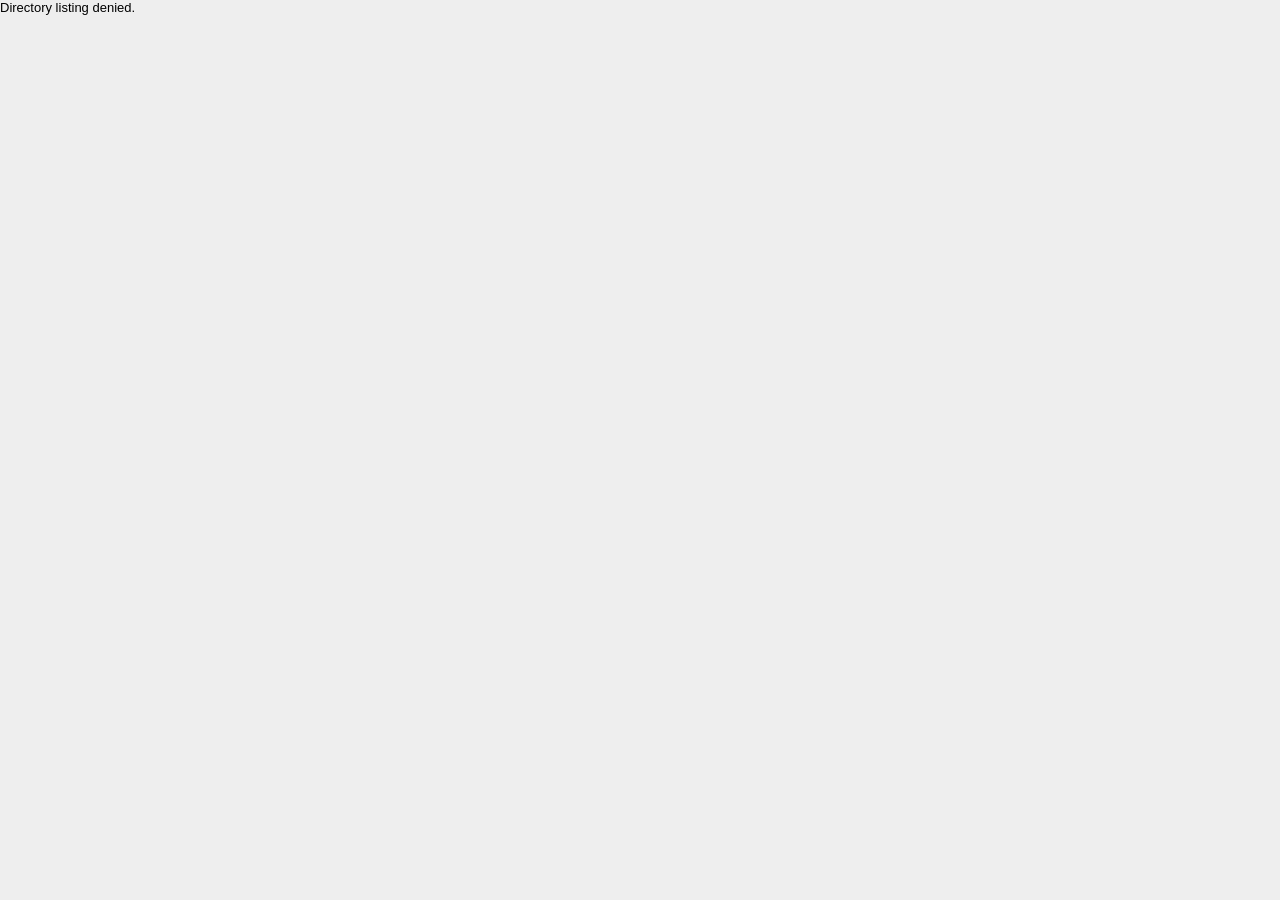
<file: css/index.html>
<!DOCTYPE html PUBLIC "-//W3C//DTD XHTML 1.0 Transitional//EN" "http://www.w3.org/TR/xhtml1/DTD/xhtml1-transitional.dtd">
<html xmlns="http://www.w3.org/1999/xhtml">
    <head>
        <meta http-equiv="Content-Type" content="text/html; charset=iso-8859-1" />
        <title>Access Denied</title>
        <link href="style.css" rel="stylesheet" type="text/css" />
    </head>

    <body>
        Directory listing denied.
    </body>
</html>
</file>
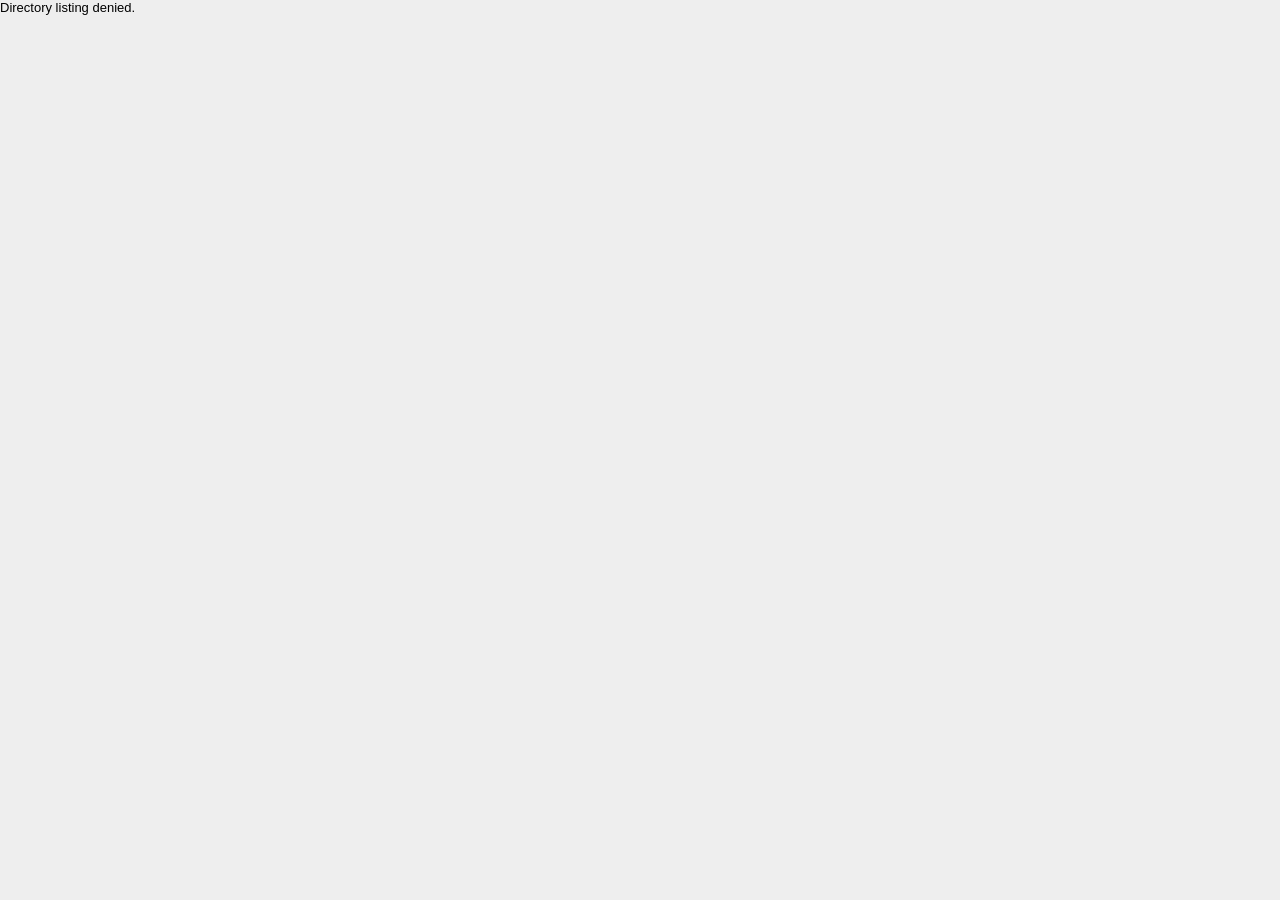
<file: images/index.html>
<!DOCTYPE html PUBLIC "-//W3C//DTD XHTML 1.0 Transitional//EN" "http://www.w3.org/TR/xhtml1/DTD/xhtml1-transitional.dtd">
<html xmlns="http://www.w3.org/1999/xhtml">
    <head>
        <meta http-equiv="Content-Type" content="text/html; charset=iso-8859-1" />
        <title>Access Denied</title>
        <link href="../css/style.css" rel="stylesheet" type="text/css" />
    </head>

    <body>
        Directory listing denied.
    </body>
</html>
</file>
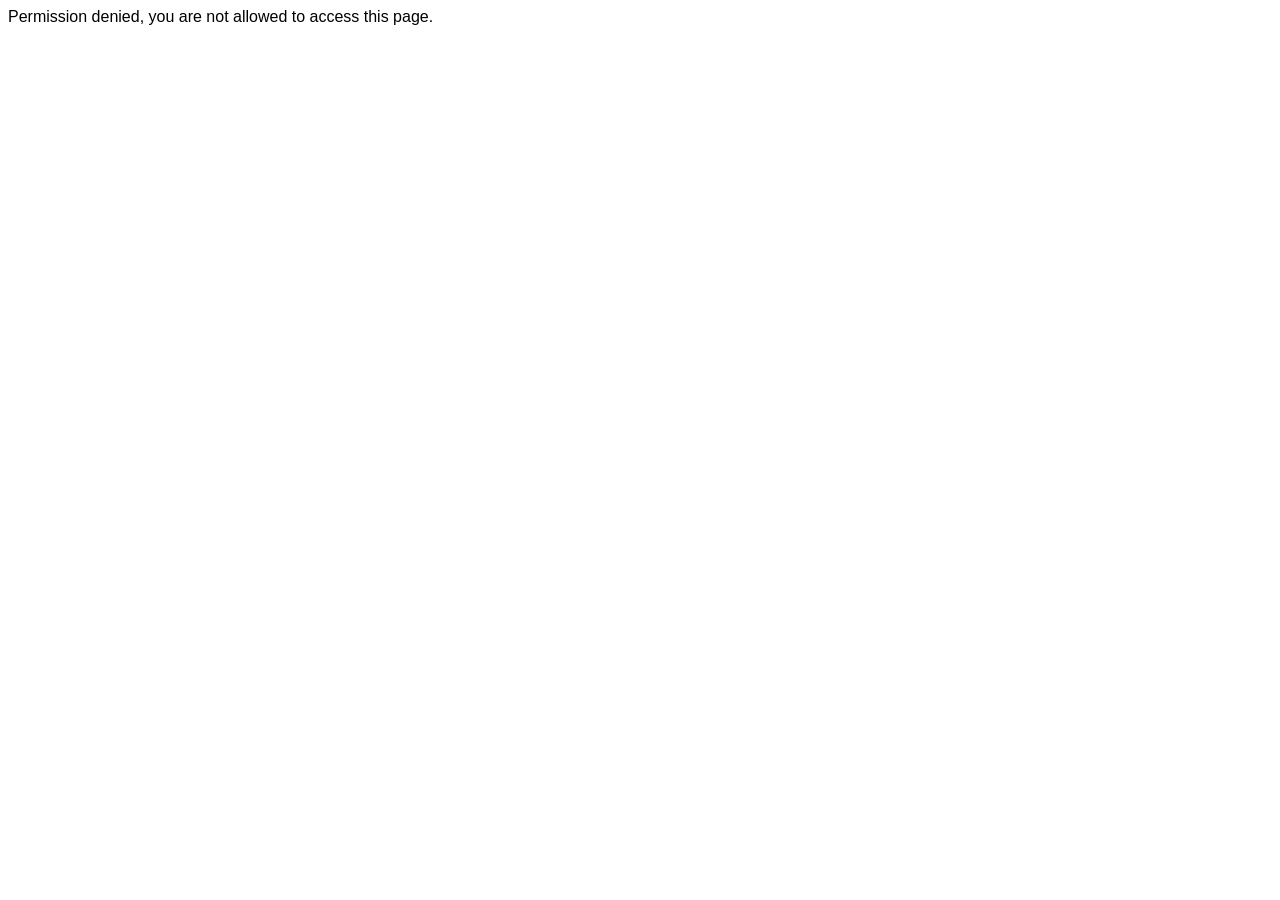
<file: blank-project/db/index.html>
<!DOCTYPE html>
<html>
    <head>
        <meta http-equiv="Content-Type" content="text/html; charset=UTF-8">
        <title>Permission denied, you are not allowed to access this page.</title>
        <style type="text/css">
            body{font-family: "Trebuchet MS",Verdana,Tahoma,Arial;}
        </style>
    </head>
    <body>
        Permission denied, you are not allowed to access this page.
    </body>
</html>
</file>
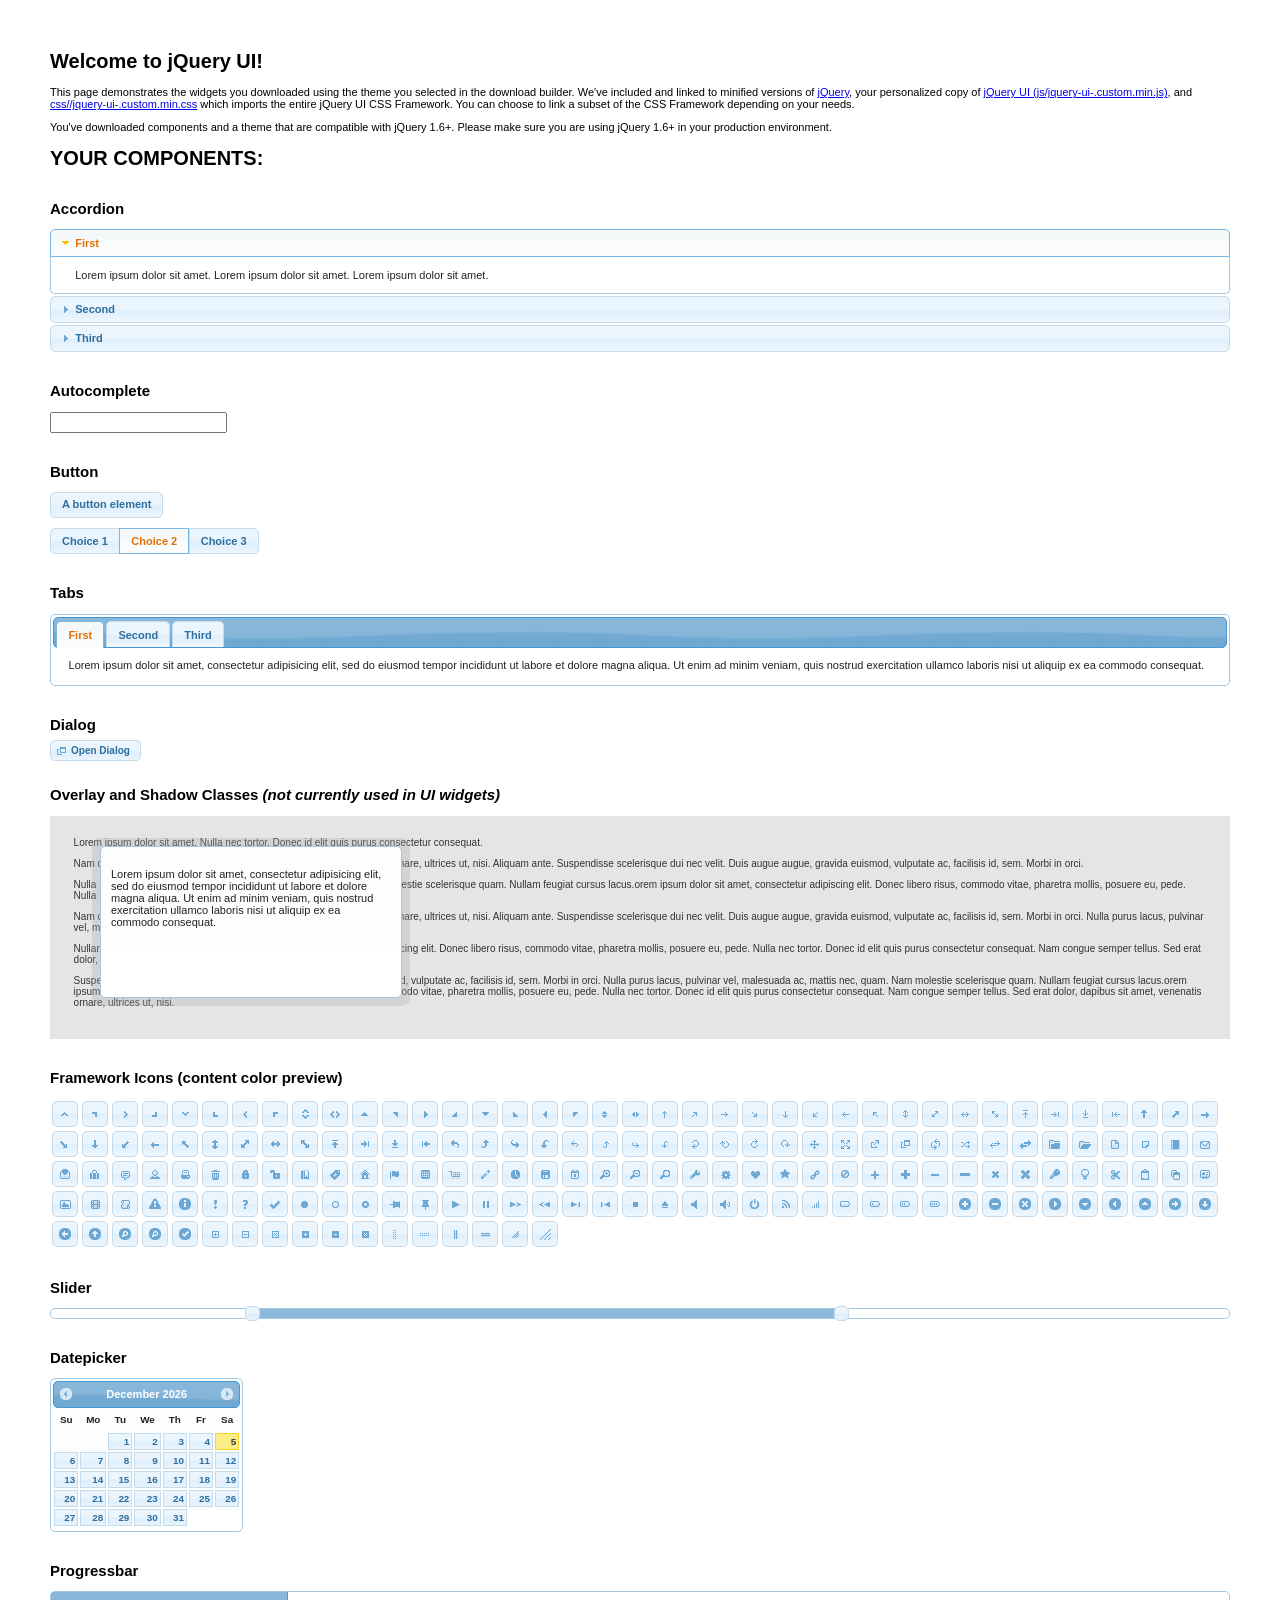
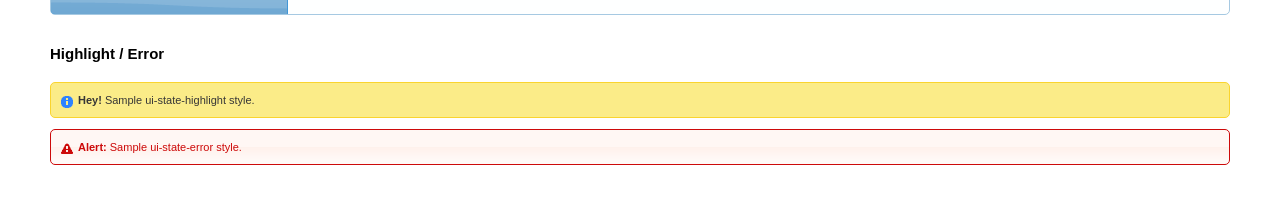
<file: blank-project/sulata/jquery-ui/index.html>
<!doctype html>
<html lang="us">
<head>
	<meta charset="utf-8">
	<title>jQuery UI Example Page</title>
	<link href="css/redmond/jquery-ui-1.9.2.custom.css" rel="stylesheet">
	<script src="js/jquery-1.8.3.js"></script>
	<script src="js/jquery-ui-1.9.2.custom.js"></script>
	<script>
	$(function() {
		
		$( "#accordion" ).accordion();
		

		
		var availableTags = [
			"ActionScript",
			"AppleScript",
			"Asp",
			"BASIC",
			"C",
			"C++",
			"Clojure",
			"COBOL",
			"ColdFusion",
			"Erlang",
			"Fortran",
			"Groovy",
			"Haskell",
			"Java",
			"JavaScript",
			"Lisp",
			"Perl",
			"PHP",
			"Python",
			"Ruby",
			"Scala",
			"Scheme"
		];
		$( "#autocomplete" ).autocomplete({
			source: availableTags
		});
		

		
		$( "#button" ).button();
		$( "#radioset" ).buttonset();
		

		
		$( "#tabs" ).tabs();
		

		
		$( "#dialog" ).dialog({
			autoOpen: false,
			width: 400,
			buttons: [
				{
					text: "Ok",
					click: function() {
						$( this ).dialog( "close" );
					}
				},
				{
					text: "Cancel",
					click: function() {
						$( this ).dialog( "close" );
					}
				}
			]
		});

		// Link to open the dialog
		$( "#dialog-link" ).click(function( event ) {
			$( "#dialog" ).dialog( "open" );
			event.preventDefault();
		});
		

		
		$( "#datepicker" ).datepicker({
			inline: true
		});
		

		
		$( "#slider" ).slider({
			range: true,
			values: [ 17, 67 ]
		});
		

		
		$( "#progressbar" ).progressbar({
			value: 20
		});
		

		// Hover states on the static widgets
		$( "#dialog-link, #icons li" ).hover(
			function() {
				$( this ).addClass( "ui-state-hover" );
			},
			function() {
				$( this ).removeClass( "ui-state-hover" );
			}
		);
	});
	</script>
	<style>
	body{
		font: 62.5% "Trebuchet MS", sans-serif;
		margin: 50px;
	}
	.demoHeaders {
		margin-top: 2em;
	}
	#dialog-link {
		padding: .4em 1em .4em 20px;
		text-decoration: none;
		position: relative;
	}
	#dialog-link span.ui-icon {
		margin: 0 5px 0 0;
		position: absolute;
		left: .2em;
		top: 50%;
		margin-top: -8px;
	}
	#icons {
		margin: 0;
		padding: 0;
	}
	#icons li {
		margin: 2px;
		position: relative;
		padding: 4px 0;
		cursor: pointer;
		float: left;
		list-style: none;
	}
	#icons span.ui-icon {
		float: left;
		margin: 0 4px;
	}
	.fakewindowcontain .ui-widget-overlay {
		position: absolute;
	}
	</style>
</head>
<body>

<h1>Welcome to jQuery UI!</h1>

<div class="ui-widget">
	<p>This page demonstrates the widgets you downloaded using the theme you selected in the download builder. We've included and linked to minified versions of <a href="js/jquery-1.8.3.js">jQuery</a>, your personalized copy of <a href="js/jquery-ui-.custom.min.js">jQuery UI (js/jquery-ui-.custom.min.js)</a>, and <a href="css//jquery-ui-.custom.min.css">css//jquery-ui-.custom.min.css</a> which imports the entire jQuery UI CSS Framework. You can choose to link a subset of the CSS Framework depending on your needs. </p>
	<p>You've downloaded components and a theme that are compatible with jQuery 1.6+. Please make sure you are using jQuery 1.6+ in your production environment.</p>
</div>

<h1>YOUR COMPONENTS:</h1>


<!-- Accordion -->
<h2 class="demoHeaders">Accordion</h2>
<div id="accordion">
	<h3>First</h3>
	<div>Lorem ipsum dolor sit amet. Lorem ipsum dolor sit amet. Lorem ipsum dolor sit amet.</div>
	<h3>Second</h3>
	<div>Phasellus mattis tincidunt nibh.</div>
	<h3>Third</h3>
	<div>Nam dui erat, auctor a, dignissim quis.</div>
</div>



<!-- Autocomplete -->
<h2 class="demoHeaders">Autocomplete</h2>
<div>
	<input id="autocomplete" title="type &quot;a&quot;">
</div>



<!-- Button -->
<h2 class="demoHeaders">Button</h2>
<button id="button">A button element</button>
<form style="margin-top: 1em;">
	<div id="radioset">
		<input type="radio" id="radio1" name="radio"><label for="radio1">Choice 1</label>
		<input type="radio" id="radio2" name="radio" checked="checked"><label for="radio2">Choice 2</label>
		<input type="radio" id="radio3" name="radio"><label for="radio3">Choice 3</label>
	</div>
</form>



<!-- Tabs -->
<h2 class="demoHeaders">Tabs</h2>
<div id="tabs">
	<ul>
		<li><a href="#tabs-1">First</a></li>
		<li><a href="#tabs-2">Second</a></li>
		<li><a href="#tabs-3">Third</a></li>
	</ul>
	<div id="tabs-1">Lorem ipsum dolor sit amet, consectetur adipisicing elit, sed do eiusmod tempor incididunt ut labore et dolore magna aliqua. Ut enim ad minim veniam, quis nostrud exercitation ullamco laboris nisi ut aliquip ex ea commodo consequat.</div>
	<div id="tabs-2">Phasellus mattis tincidunt nibh. Cras orci urna, blandit id, pretium vel, aliquet ornare, felis. Maecenas scelerisque sem non nisl. Fusce sed lorem in enim dictum bibendum.</div>
	<div id="tabs-3">Nam dui erat, auctor a, dignissim quis, sollicitudin eu, felis. Pellentesque nisi urna, interdum eget, sagittis et, consequat vestibulum, lacus. Mauris porttitor ullamcorper augue.</div>
</div>



<!-- Dialog NOTE: Dialog is not generated by UI in this demo so it can be visually styled in themeroller-->
<h2 class="demoHeaders">Dialog</h2>
<p><a href="#" id="dialog-link" class="ui-state-default ui-corner-all"><span class="ui-icon ui-icon-newwin"></span>Open Dialog</a></p>

<h2 class="demoHeaders">Overlay and Shadow Classes <em>(not currently used in UI widgets)</em></h2>
<div style="position: relative; width: 96%; height: 200px; padding:1% 2%; overflow:hidden;" class="fakewindowcontain">
	<p>Lorem ipsum dolor sit amet,  Nulla nec tortor. Donec id elit quis purus consectetur consequat. </p><p>Nam congue semper tellus. Sed erat dolor, dapibus sit amet, venenatis ornare, ultrices ut, nisi. Aliquam ante. Suspendisse scelerisque dui nec velit. Duis augue augue, gravida euismod, vulputate ac, facilisis id, sem. Morbi in orci. </p><p>Nulla purus lacus, pulvinar vel, malesuada ac, mattis nec, quam. Nam molestie scelerisque quam. Nullam feugiat cursus lacus.orem ipsum dolor sit amet, consectetur adipiscing elit. Donec libero risus, commodo vitae, pharetra mollis, posuere eu, pede. Nulla nec tortor. Donec id elit quis purus consectetur consequat. </p><p>Nam congue semper tellus. Sed erat dolor, dapibus sit amet, venenatis ornare, ultrices ut, nisi. Aliquam ante. Suspendisse scelerisque dui nec velit. Duis augue augue, gravida euismod, vulputate ac, facilisis id, sem. Morbi in orci. Nulla purus lacus, pulvinar vel, malesuada ac, mattis nec, quam. Nam molestie scelerisque quam. </p><p>Nullam feugiat cursus lacus.orem ipsum dolor sit amet, consectetur adipiscing elit. Donec libero risus, commodo vitae, pharetra mollis, posuere eu, pede. Nulla nec tortor. Donec id elit quis purus consectetur consequat. Nam congue semper tellus. Sed erat dolor, dapibus sit amet, venenatis ornare, ultrices ut, nisi. Aliquam ante. </p><p>Suspendisse scelerisque dui nec velit. Duis augue augue, gravida euismod, vulputate ac, facilisis id, sem. Morbi in orci. Nulla purus lacus, pulvinar vel, malesuada ac, mattis nec, quam. Nam molestie scelerisque quam. Nullam feugiat cursus lacus.orem ipsum dolor sit amet, consectetur adipiscing elit. Donec libero risus, commodo vitae, pharetra mollis, posuere eu, pede. Nulla nec tortor. Donec id elit quis purus consectetur consequat. Nam congue semper tellus. Sed erat dolor, dapibus sit amet, venenatis ornare, ultrices ut, nisi. </p>

	<!-- ui-dialog -->
	<div class="ui-overlay"><div class="ui-widget-overlay"></div><div class="ui-widget-shadow ui-corner-all" style="width: 302px; height: 152px; position: absolute; left: 50px; top: 30px;"></div></div>
	<div style="position: absolute; width: 280px; height: 130px;left: 50px; top: 30px; padding: 10px;" class="ui-widget ui-widget-content ui-corner-all">
		<div class="ui-dialog-content ui-widget-content" style="background: none; border: 0;">
			<p>Lorem ipsum dolor sit amet, consectetur adipisicing elit, sed do eiusmod tempor incididunt ut labore et dolore magna aliqua. Ut enim ad minim veniam, quis nostrud exercitation ullamco laboris nisi ut aliquip ex ea commodo consequat.</p>
		</div>
	</div>

</div>

<!-- ui-dialog -->
<div id="dialog" title="Dialog Title">
	<p>Lorem ipsum dolor sit amet, consectetur adipisicing elit, sed do eiusmod tempor incididunt ut labore et dolore magna aliqua. Ut enim ad minim veniam, quis nostrud exercitation ullamco laboris nisi ut aliquip ex ea commodo consequat.</p>
</div>



<h2 class="demoHeaders">Framework Icons (content color preview)</h2>
<ul id="icons" class="ui-widget ui-helper-clearfix">
	<li class="ui-state-default ui-corner-all" title=".ui-icon-carat-1-n"><span class="ui-icon ui-icon-carat-1-n"></span></li>
	<li class="ui-state-default ui-corner-all" title=".ui-icon-carat-1-ne"><span class="ui-icon ui-icon-carat-1-ne"></span></li>
	<li class="ui-state-default ui-corner-all" title=".ui-icon-carat-1-e"><span class="ui-icon ui-icon-carat-1-e"></span></li>
	<li class="ui-state-default ui-corner-all" title=".ui-icon-carat-1-se"><span class="ui-icon ui-icon-carat-1-se"></span></li>
	<li class="ui-state-default ui-corner-all" title=".ui-icon-carat-1-s"><span class="ui-icon ui-icon-carat-1-s"></span></li>
	<li class="ui-state-default ui-corner-all" title=".ui-icon-carat-1-sw"><span class="ui-icon ui-icon-carat-1-sw"></span></li>
	<li class="ui-state-default ui-corner-all" title=".ui-icon-carat-1-w"><span class="ui-icon ui-icon-carat-1-w"></span></li>
	<li class="ui-state-default ui-corner-all" title=".ui-icon-carat-1-nw"><span class="ui-icon ui-icon-carat-1-nw"></span></li>
	<li class="ui-state-default ui-corner-all" title=".ui-icon-carat-2-n-s"><span class="ui-icon ui-icon-carat-2-n-s"></span></li>
	<li class="ui-state-default ui-corner-all" title=".ui-icon-carat-2-e-w"><span class="ui-icon ui-icon-carat-2-e-w"></span></li>
	<li class="ui-state-default ui-corner-all" title=".ui-icon-triangle-1-n"><span class="ui-icon ui-icon-triangle-1-n"></span></li>
	<li class="ui-state-default ui-corner-all" title=".ui-icon-triangle-1-ne"><span class="ui-icon ui-icon-triangle-1-ne"></span></li>
	<li class="ui-state-default ui-corner-all" title=".ui-icon-triangle-1-e"><span class="ui-icon ui-icon-triangle-1-e"></span></li>
	<li class="ui-state-default ui-corner-all" title=".ui-icon-triangle-1-se"><span class="ui-icon ui-icon-triangle-1-se"></span></li>
	<li class="ui-state-default ui-corner-all" title=".ui-icon-triangle-1-s"><span class="ui-icon ui-icon-triangle-1-s"></span></li>
	<li class="ui-state-default ui-corner-all" title=".ui-icon-triangle-1-sw"><span class="ui-icon ui-icon-triangle-1-sw"></span></li>
	<li class="ui-state-default ui-corner-all" title=".ui-icon-triangle-1-w"><span class="ui-icon ui-icon-triangle-1-w"></span></li>
	<li class="ui-state-default ui-corner-all" title=".ui-icon-triangle-1-nw"><span class="ui-icon ui-icon-triangle-1-nw"></span></li>
	<li class="ui-state-default ui-corner-all" title=".ui-icon-triangle-2-n-s"><span class="ui-icon ui-icon-triangle-2-n-s"></span></li>
	<li class="ui-state-default ui-corner-all" title=".ui-icon-triangle-2-e-w"><span class="ui-icon ui-icon-triangle-2-e-w"></span></li>
	<li class="ui-state-default ui-corner-all" title=".ui-icon-arrow-1-n"><span class="ui-icon ui-icon-arrow-1-n"></span></li>
	<li class="ui-state-default ui-corner-all" title=".ui-icon-arrow-1-ne"><span class="ui-icon ui-icon-arrow-1-ne"></span></li>
	<li class="ui-state-default ui-corner-all" title=".ui-icon-arrow-1-e"><span class="ui-icon ui-icon-arrow-1-e"></span></li>
	<li class="ui-state-default ui-corner-all" title=".ui-icon-arrow-1-se"><span class="ui-icon ui-icon-arrow-1-se"></span></li>
	<li class="ui-state-default ui-corner-all" title=".ui-icon-arrow-1-s"><span class="ui-icon ui-icon-arrow-1-s"></span></li>
	<li class="ui-state-default ui-corner-all" title=".ui-icon-arrow-1-sw"><span class="ui-icon ui-icon-arrow-1-sw"></span></li>
	<li class="ui-state-default ui-corner-all" title=".ui-icon-arrow-1-w"><span class="ui-icon ui-icon-arrow-1-w"></span></li>
	<li class="ui-state-default ui-corner-all" title=".ui-icon-arrow-1-nw"><span class="ui-icon ui-icon-arrow-1-nw"></span></li>
	<li class="ui-state-default ui-corner-all" title=".ui-icon-arrow-2-n-s"><span class="ui-icon ui-icon-arrow-2-n-s"></span></li>
	<li class="ui-state-default ui-corner-all" title=".ui-icon-arrow-2-ne-sw"><span class="ui-icon ui-icon-arrow-2-ne-sw"></span></li>
	<li class="ui-state-default ui-corner-all" title=".ui-icon-arrow-2-e-w"><span class="ui-icon ui-icon-arrow-2-e-w"></span></li>
	<li class="ui-state-default ui-corner-all" title=".ui-icon-arrow-2-se-nw"><span class="ui-icon ui-icon-arrow-2-se-nw"></span></li>
	<li class="ui-state-default ui-corner-all" title=".ui-icon-arrowstop-1-n"><span class="ui-icon ui-icon-arrowstop-1-n"></span></li>
	<li class="ui-state-default ui-corner-all" title=".ui-icon-arrowstop-1-e"><span class="ui-icon ui-icon-arrowstop-1-e"></span></li>
	<li class="ui-state-default ui-corner-all" title=".ui-icon-arrowstop-1-s"><span class="ui-icon ui-icon-arrowstop-1-s"></span></li>
	<li class="ui-state-default ui-corner-all" title=".ui-icon-arrowstop-1-w"><span class="ui-icon ui-icon-arrowstop-1-w"></span></li>
	<li class="ui-state-default ui-corner-all" title=".ui-icon-arrowthick-1-n"><span class="ui-icon ui-icon-arrowthick-1-n"></span></li>
	<li class="ui-state-default ui-corner-all" title=".ui-icon-arrowthick-1-ne"><span class="ui-icon ui-icon-arrowthick-1-ne"></span></li>
	<li class="ui-state-default ui-corner-all" title=".ui-icon-arrowthick-1-e"><span class="ui-icon ui-icon-arrowthick-1-e"></span></li>
	<li class="ui-state-default ui-corner-all" title=".ui-icon-arrowthick-1-se"><span class="ui-icon ui-icon-arrowthick-1-se"></span></li>
	<li class="ui-state-default ui-corner-all" title=".ui-icon-arrowthick-1-s"><span class="ui-icon ui-icon-arrowthick-1-s"></span></li>
	<li class="ui-state-default ui-corner-all" title=".ui-icon-arrowthick-1-sw"><span class="ui-icon ui-icon-arrowthick-1-sw"></span></li>
	<li class="ui-state-default ui-corner-all" title=".ui-icon-arrowthick-1-w"><span class="ui-icon ui-icon-arrowthick-1-w"></span></li>
	<li class="ui-state-default ui-corner-all" title=".ui-icon-arrowthick-1-nw"><span class="ui-icon ui-icon-arrowthick-1-nw"></span></li>
	<li class="ui-state-default ui-corner-all" title=".ui-icon-arrowthick-2-n-s"><span class="ui-icon ui-icon-arrowthick-2-n-s"></span></li>
	<li class="ui-state-default ui-corner-all" title=".ui-icon-arrowthick-2-ne-sw"><span class="ui-icon ui-icon-arrowthick-2-ne-sw"></span></li>
	<li class="ui-state-default ui-corner-all" title=".ui-icon-arrowthick-2-e-w"><span class="ui-icon ui-icon-arrowthick-2-e-w"></span></li>
	<li class="ui-state-default ui-corner-all" title=".ui-icon-arrowthick-2-se-nw"><span class="ui-icon ui-icon-arrowthick-2-se-nw"></span></li>
	<li class="ui-state-default ui-corner-all" title=".ui-icon-arrowthickstop-1-n"><span class="ui-icon ui-icon-arrowthickstop-1-n"></span></li>
	<li class="ui-state-default ui-corner-all" title=".ui-icon-arrowthickstop-1-e"><span class="ui-icon ui-icon-arrowthickstop-1-e"></span></li>
	<li class="ui-state-default ui-corner-all" title=".ui-icon-arrowthickstop-1-s"><span class="ui-icon ui-icon-arrowthickstop-1-s"></span></li>
	<li class="ui-state-default ui-corner-all" title=".ui-icon-arrowthickstop-1-w"><span class="ui-icon ui-icon-arrowthickstop-1-w"></span></li>
	<li class="ui-state-default ui-corner-all" title=".ui-icon-arrowreturnthick-1-w"><span class="ui-icon ui-icon-arrowreturnthick-1-w"></span></li>
	<li class="ui-state-default ui-corner-all" title=".ui-icon-arrowreturnthick-1-n"><span class="ui-icon ui-icon-arrowreturnthick-1-n"></span></li>
	<li class="ui-state-default ui-corner-all" title=".ui-icon-arrowreturnthick-1-e"><span class="ui-icon ui-icon-arrowreturnthick-1-e"></span></li>
	<li class="ui-state-default ui-corner-all" title=".ui-icon-arrowreturnthick-1-s"><span class="ui-icon ui-icon-arrowreturnthick-1-s"></span></li>
	<li class="ui-state-default ui-corner-all" title=".ui-icon-arrowreturn-1-w"><span class="ui-icon ui-icon-arrowreturn-1-w"></span></li>
	<li class="ui-state-default ui-corner-all" title=".ui-icon-arrowreturn-1-n"><span class="ui-icon ui-icon-arrowreturn-1-n"></span></li>
	<li class="ui-state-default ui-corner-all" title=".ui-icon-arrowreturn-1-e"><span class="ui-icon ui-icon-arrowreturn-1-e"></span></li>
	<li class="ui-state-default ui-corner-all" title=".ui-icon-arrowreturn-1-s"><span class="ui-icon ui-icon-arrowreturn-1-s"></span></li>
	<li class="ui-state-default ui-corner-all" title=".ui-icon-arrowrefresh-1-w"><span class="ui-icon ui-icon-arrowrefresh-1-w"></span></li>
	<li class="ui-state-default ui-corner-all" title=".ui-icon-arrowrefresh-1-n"><span class="ui-icon ui-icon-arrowrefresh-1-n"></span></li>
	<li class="ui-state-default ui-corner-all" title=".ui-icon-arrowrefresh-1-e"><span class="ui-icon ui-icon-arrowrefresh-1-e"></span></li>
	<li class="ui-state-default ui-corner-all" title=".ui-icon-arrowrefresh-1-s"><span class="ui-icon ui-icon-arrowrefresh-1-s"></span></li>
	<li class="ui-state-default ui-corner-all" title=".ui-icon-arrow-4"><span class="ui-icon ui-icon-arrow-4"></span></li>
	<li class="ui-state-default ui-corner-all" title=".ui-icon-arrow-4-diag"><span class="ui-icon ui-icon-arrow-4-diag"></span></li>
	<li class="ui-state-default ui-corner-all" title=".ui-icon-extlink"><span class="ui-icon ui-icon-extlink"></span></li>
	<li class="ui-state-default ui-corner-all" title=".ui-icon-newwin"><span class="ui-icon ui-icon-newwin"></span></li>
	<li class="ui-state-default ui-corner-all" title=".ui-icon-refresh"><span class="ui-icon ui-icon-refresh"></span></li>
	<li class="ui-state-default ui-corner-all" title=".ui-icon-shuffle"><span class="ui-icon ui-icon-shuffle"></span></li>
	<li class="ui-state-default ui-corner-all" title=".ui-icon-transfer-e-w"><span class="ui-icon ui-icon-transfer-e-w"></span></li>
	<li class="ui-state-default ui-corner-all" title=".ui-icon-transferthick-e-w"><span class="ui-icon ui-icon-transferthick-e-w"></span></li>
	<li class="ui-state-default ui-corner-all" title=".ui-icon-folder-collapsed"><span class="ui-icon ui-icon-folder-collapsed"></span></li>
	<li class="ui-state-default ui-corner-all" title=".ui-icon-folder-open"><span class="ui-icon ui-icon-folder-open"></span></li>
	<li class="ui-state-default ui-corner-all" title=".ui-icon-document"><span class="ui-icon ui-icon-document"></span></li>
	<li class="ui-state-default ui-corner-all" title=".ui-icon-document-b"><span class="ui-icon ui-icon-document-b"></span></li>
	<li class="ui-state-default ui-corner-all" title=".ui-icon-note"><span class="ui-icon ui-icon-note"></span></li>
	<li class="ui-state-default ui-corner-all" title=".ui-icon-mail-closed"><span class="ui-icon ui-icon-mail-closed"></span></li>
	<li class="ui-state-default ui-corner-all" title=".ui-icon-mail-open"><span class="ui-icon ui-icon-mail-open"></span></li>
	<li class="ui-state-default ui-corner-all" title=".ui-icon-suitcase"><span class="ui-icon ui-icon-suitcase"></span></li>
	<li class="ui-state-default ui-corner-all" title=".ui-icon-comment"><span class="ui-icon ui-icon-comment"></span></li>
	<li class="ui-state-default ui-corner-all" title=".ui-icon-person"><span class="ui-icon ui-icon-person"></span></li>
	<li class="ui-state-default ui-corner-all" title=".ui-icon-print"><span class="ui-icon ui-icon-print"></span></li>
	<li class="ui-state-default ui-corner-all" title=".ui-icon-trash"><span class="ui-icon ui-icon-trash"></span></li>
	<li class="ui-state-default ui-corner-all" title=".ui-icon-locked"><span class="ui-icon ui-icon-locked"></span></li>
	<li class="ui-state-default ui-corner-all" title=".ui-icon-unlocked"><span class="ui-icon ui-icon-unlocked"></span></li>
	<li class="ui-state-default ui-corner-all" title=".ui-icon-bookmark"><span class="ui-icon ui-icon-bookmark"></span></li>
	<li class="ui-state-default ui-corner-all" title=".ui-icon-tag"><span class="ui-icon ui-icon-tag"></span></li>
	<li class="ui-state-default ui-corner-all" title=".ui-icon-home"><span class="ui-icon ui-icon-home"></span></li>
	<li class="ui-state-default ui-corner-all" title=".ui-icon-flag"><span class="ui-icon ui-icon-flag"></span></li>
	<li class="ui-state-default ui-corner-all" title=".ui-icon-calculator"><span class="ui-icon ui-icon-calculator"></span></li>
	<li class="ui-state-default ui-corner-all" title=".ui-icon-cart"><span class="ui-icon ui-icon-cart"></span></li>
	<li class="ui-state-default ui-corner-all" title=".ui-icon-pencil"><span class="ui-icon ui-icon-pencil"></span></li>
	<li class="ui-state-default ui-corner-all" title=".ui-icon-clock"><span class="ui-icon ui-icon-clock"></span></li>
	<li class="ui-state-default ui-corner-all" title=".ui-icon-disk"><span class="ui-icon ui-icon-disk"></span></li>
	<li class="ui-state-default ui-corner-all" title=".ui-icon-calendar"><span class="ui-icon ui-icon-calendar"></span></li>
	<li class="ui-state-default ui-corner-all" title=".ui-icon-zoomin"><span class="ui-icon ui-icon-zoomin"></span></li>
	<li class="ui-state-default ui-corner-all" title=".ui-icon-zoomout"><span class="ui-icon ui-icon-zoomout"></span></li>
	<li class="ui-state-default ui-corner-all" title=".ui-icon-search"><span class="ui-icon ui-icon-search"></span></li>
	<li class="ui-state-default ui-corner-all" title=".ui-icon-wrench"><span class="ui-icon ui-icon-wrench"></span></li>
	<li class="ui-state-default ui-corner-all" title=".ui-icon-gear"><span class="ui-icon ui-icon-gear"></span></li>
	<li class="ui-state-default ui-corner-all" title=".ui-icon-heart"><span class="ui-icon ui-icon-heart"></span></li>
	<li class="ui-state-default ui-corner-all" title=".ui-icon-star"><span class="ui-icon ui-icon-star"></span></li>
	<li class="ui-state-default ui-corner-all" title=".ui-icon-link"><span class="ui-icon ui-icon-link"></span></li>
	<li class="ui-state-default ui-corner-all" title=".ui-icon-cancel"><span class="ui-icon ui-icon-cancel"></span></li>
	<li class="ui-state-default ui-corner-all" title=".ui-icon-plus"><span class="ui-icon ui-icon-plus"></span></li>
	<li class="ui-state-default ui-corner-all" title=".ui-icon-plusthick"><span class="ui-icon ui-icon-plusthick"></span></li>
	<li class="ui-state-default ui-corner-all" title=".ui-icon-minus"><span class="ui-icon ui-icon-minus"></span></li>
	<li class="ui-state-default ui-corner-all" title=".ui-icon-minusthick"><span class="ui-icon ui-icon-minusthick"></span></li>
	<li class="ui-state-default ui-corner-all" title=".ui-icon-close"><span class="ui-icon ui-icon-close"></span></li>
	<li class="ui-state-default ui-corner-all" title=".ui-icon-closethick"><span class="ui-icon ui-icon-closethick"></span></li>
	<li class="ui-state-default ui-corner-all" title=".ui-icon-key"><span class="ui-icon ui-icon-key"></span></li>
	<li class="ui-state-default ui-corner-all" title=".ui-icon-lightbulb"><span class="ui-icon ui-icon-lightbulb"></span></li>
	<li class="ui-state-default ui-corner-all" title=".ui-icon-scissors"><span class="ui-icon ui-icon-scissors"></span></li>
	<li class="ui-state-default ui-corner-all" title=".ui-icon-clipboard"><span class="ui-icon ui-icon-clipboard"></span></li>
	<li class="ui-state-default ui-corner-all" title=".ui-icon-copy"><span class="ui-icon ui-icon-copy"></span></li>
	<li class="ui-state-default ui-corner-all" title=".ui-icon-contact"><span class="ui-icon ui-icon-contact"></span></li>
	<li class="ui-state-default ui-corner-all" title=".ui-icon-image"><span class="ui-icon ui-icon-image"></span></li>
	<li class="ui-state-default ui-corner-all" title=".ui-icon-video"><span class="ui-icon ui-icon-video"></span></li>
	<li class="ui-state-default ui-corner-all" title=".ui-icon-script"><span class="ui-icon ui-icon-script"></span></li>
	<li class="ui-state-default ui-corner-all" title=".ui-icon-alert"><span class="ui-icon ui-icon-alert"></span></li>
	<li class="ui-state-default ui-corner-all" title=".ui-icon-info"><span class="ui-icon ui-icon-info"></span></li>
	<li class="ui-state-default ui-corner-all" title=".ui-icon-notice"><span class="ui-icon ui-icon-notice"></span></li>
	<li class="ui-state-default ui-corner-all" title=".ui-icon-help"><span class="ui-icon ui-icon-help"></span></li>
	<li class="ui-state-default ui-corner-all" title=".ui-icon-check"><span class="ui-icon ui-icon-check"></span></li>
	<li class="ui-state-default ui-corner-all" title=".ui-icon-bullet"><span class="ui-icon ui-icon-bullet"></span></li>
	<li class="ui-state-default ui-corner-all" title=".ui-icon-radio-off"><span class="ui-icon ui-icon-radio-off"></span></li>
	<li class="ui-state-default ui-corner-all" title=".ui-icon-radio-on"><span class="ui-icon ui-icon-radio-on"></span></li>
	<li class="ui-state-default ui-corner-all" title=".ui-icon-pin-w"><span class="ui-icon ui-icon-pin-w"></span></li>
	<li class="ui-state-default ui-corner-all" title=".ui-icon-pin-s"><span class="ui-icon ui-icon-pin-s"></span></li>
	<li class="ui-state-default ui-corner-all" title=".ui-icon-play"><span class="ui-icon ui-icon-play"></span></li>
	<li class="ui-state-default ui-corner-all" title=".ui-icon-pause"><span class="ui-icon ui-icon-pause"></span></li>
	<li class="ui-state-default ui-corner-all" title=".ui-icon-seek-next"><span class="ui-icon ui-icon-seek-next"></span></li>
	<li class="ui-state-default ui-corner-all" title=".ui-icon-seek-prev"><span class="ui-icon ui-icon-seek-prev"></span></li>
	<li class="ui-state-default ui-corner-all" title=".ui-icon-seek-end"><span class="ui-icon ui-icon-seek-end"></span></li>
	<li class="ui-state-default ui-corner-all" title=".ui-icon-seek-first"><span class="ui-icon ui-icon-seek-first"></span></li>
	<li class="ui-state-default ui-corner-all" title=".ui-icon-stop"><span class="ui-icon ui-icon-stop"></span></li>
	<li class="ui-state-default ui-corner-all" title=".ui-icon-eject"><span class="ui-icon ui-icon-eject"></span></li>
	<li class="ui-state-default ui-corner-all" title=".ui-icon-volume-off"><span class="ui-icon ui-icon-volume-off"></span></li>
	<li class="ui-state-default ui-corner-all" title=".ui-icon-volume-on"><span class="ui-icon ui-icon-volume-on"></span></li>
	<li class="ui-state-default ui-corner-all" title=".ui-icon-power"><span class="ui-icon ui-icon-power"></span></li>
	<li class="ui-state-default ui-corner-all" title=".ui-icon-signal-diag"><span class="ui-icon ui-icon-signal-diag"></span></li>
	<li class="ui-state-default ui-corner-all" title=".ui-icon-signal"><span class="ui-icon ui-icon-signal"></span></li>
	<li class="ui-state-default ui-corner-all" title=".ui-icon-battery-0"><span class="ui-icon ui-icon-battery-0"></span></li>
	<li class="ui-state-default ui-corner-all" title=".ui-icon-battery-1"><span class="ui-icon ui-icon-battery-1"></span></li>
	<li class="ui-state-default ui-corner-all" title=".ui-icon-battery-2"><span class="ui-icon ui-icon-battery-2"></span></li>
	<li class="ui-state-default ui-corner-all" title=".ui-icon-battery-3"><span class="ui-icon ui-icon-battery-3"></span></li>
	<li class="ui-state-default ui-corner-all" title=".ui-icon-circle-plus"><span class="ui-icon ui-icon-circle-plus"></span></li>
	<li class="ui-state-default ui-corner-all" title=".ui-icon-circle-minus"><span class="ui-icon ui-icon-circle-minus"></span></li>
	<li class="ui-state-default ui-corner-all" title=".ui-icon-circle-close"><span class="ui-icon ui-icon-circle-close"></span></li>
	<li class="ui-state-default ui-corner-all" title=".ui-icon-circle-triangle-e"><span class="ui-icon ui-icon-circle-triangle-e"></span></li>
	<li class="ui-state-default ui-corner-all" title=".ui-icon-circle-triangle-s"><span class="ui-icon ui-icon-circle-triangle-s"></span></li>
	<li class="ui-state-default ui-corner-all" title=".ui-icon-circle-triangle-w"><span class="ui-icon ui-icon-circle-triangle-w"></span></li>
	<li class="ui-state-default ui-corner-all" title=".ui-icon-circle-triangle-n"><span class="ui-icon ui-icon-circle-triangle-n"></span></li>
	<li class="ui-state-default ui-corner-all" title=".ui-icon-circle-arrow-e"><span class="ui-icon ui-icon-circle-arrow-e"></span></li>
	<li class="ui-state-default ui-corner-all" title=".ui-icon-circle-arrow-s"><span class="ui-icon ui-icon-circle-arrow-s"></span></li>
	<li class="ui-state-default ui-corner-all" title=".ui-icon-circle-arrow-w"><span class="ui-icon ui-icon-circle-arrow-w"></span></li>
	<li class="ui-state-default ui-corner-all" title=".ui-icon-circle-arrow-n"><span class="ui-icon ui-icon-circle-arrow-n"></span></li>
	<li class="ui-state-default ui-corner-all" title=".ui-icon-circle-zoomin"><span class="ui-icon ui-icon-circle-zoomin"></span></li>
	<li class="ui-state-default ui-corner-all" title=".ui-icon-circle-zoomout"><span class="ui-icon ui-icon-circle-zoomout"></span></li>
	<li class="ui-state-default ui-corner-all" title=".ui-icon-circle-check"><span class="ui-icon ui-icon-circle-check"></span></li>
	<li class="ui-state-default ui-corner-all" title=".ui-icon-circlesmall-plus"><span class="ui-icon ui-icon-circlesmall-plus"></span></li>
	<li class="ui-state-default ui-corner-all" title=".ui-icon-circlesmall-minus"><span class="ui-icon ui-icon-circlesmall-minus"></span></li>
	<li class="ui-state-default ui-corner-all" title=".ui-icon-circlesmall-close"><span class="ui-icon ui-icon-circlesmall-close"></span></li>
	<li class="ui-state-default ui-corner-all" title=".ui-icon-squaresmall-plus"><span class="ui-icon ui-icon-squaresmall-plus"></span></li>
	<li class="ui-state-default ui-corner-all" title=".ui-icon-squaresmall-minus"><span class="ui-icon ui-icon-squaresmall-minus"></span></li>
	<li class="ui-state-default ui-corner-all" title=".ui-icon-squaresmall-close"><span class="ui-icon ui-icon-squaresmall-close"></span></li>
	<li class="ui-state-default ui-corner-all" title=".ui-icon-grip-dotted-vertical"><span class="ui-icon ui-icon-grip-dotted-vertical"></span></li>
	<li class="ui-state-default ui-corner-all" title=".ui-icon-grip-dotted-horizontal"><span class="ui-icon ui-icon-grip-dotted-horizontal"></span></li>
	<li class="ui-state-default ui-corner-all" title=".ui-icon-grip-solid-vertical"><span class="ui-icon ui-icon-grip-solid-vertical"></span></li>
	<li class="ui-state-default ui-corner-all" title=".ui-icon-grip-solid-horizontal"><span class="ui-icon ui-icon-grip-solid-horizontal"></span></li>
	<li class="ui-state-default ui-corner-all" title=".ui-icon-gripsmall-diagonal-se"><span class="ui-icon ui-icon-gripsmall-diagonal-se"></span></li>
	<li class="ui-state-default ui-corner-all" title=".ui-icon-grip-diagonal-se"><span class="ui-icon ui-icon-grip-diagonal-se"></span></li>
</ul>


<!-- Slider -->
<h2 class="demoHeaders">Slider</h2>
<div id="slider"></div>



<!-- Datepicker -->
<h2 class="demoHeaders">Datepicker</h2>
<div id="datepicker"></div>



<!-- Progressbar -->
<h2 class="demoHeaders">Progressbar</h2>
<div id="progressbar"></div>


<!-- Highlight / Error -->
<h2 class="demoHeaders">Highlight / Error</h2>
<div class="ui-widget">
	<div class="ui-state-highlight ui-corner-all" style="margin-top: 20px; padding: 0 .7em;">
		<p><span class="ui-icon ui-icon-info" style="float: left; margin-right: .3em;"></span>
		<strong>Hey!</strong> Sample ui-state-highlight style.</p>
	</div>
</div>
<br>
<div class="ui-widget">
	<div class="ui-state-error ui-corner-all" style="padding: 0 .7em;">
		<p><span class="ui-icon ui-icon-alert" style="float: left; margin-right: .3em;"></span>
		<strong>Alert:</strong> Sample ui-state-error style.</p>
	</div>
</div>

</body>
</html>
</file>
<file: css/style.css>
/* CSS Document */
body{
    font-family:Tahoma,Arial,Verdana;
    font-size:13px;
    margin:0px;
    background-repeat:repeat-x;
    color:#000000;
    background-color: #EEE;

}
a{
    color:#000;
}
a:hover{
    text-decoration:none;
}
#wrapper{
    width:90%;
    margin:auto;
    padding:2em;	
}
#content{
    background-color:#FFFFFF;
    padding: 1em;
    border-radius:0.7em;
}
#content h2{
    color:#000;
    font-size:2em;
    font-weight:normal;
}
#header{
    width:100%;
}
#header h1{
    color:crimson;
    /*text-shadow: 8px 8px #5BA0B6;*/
    font-size:4em;
    font-weight:normal;
    margin:0px 0px -20px 0px;
}
#header p{
    font-size:1.5em;
}
#header{
    width:95%;
}
#half{
    width:50%;
    float:left;
}
#half ul li{
    float:left;
    list-style:none;
    padding:0.5em;
}
#half ul li a{
    background-color:crimson;
    color:#FFF;
    padding:0.5em;
    border-radius:0.6em;
    text-decoration:none;
}

#half ul li a:hover{
    background-color:#B1DD00;
    color:#000;
    padding:0.5em;
    border-radius:0.6em;
    text-decoration:none;
}

#clear{
    clear:both;
}
/*TABLE*/

.select{
    font-size:0.8em;
    line-height:0.8em;
    margin:0.2em;
}
.selectOpen{
    font-size:0.8em;
    line-height:0.8em;
    margin:0.2em;
    width:40px;
}
.rowHeader{
    font-weight: bold;
    background-color: #EEE;
    border-bottom:1px solid #666;
    border-top:1px solid #666;
    padding-left: 5px;
    padding-right: 5px;

}
.rowData{
    border-bottom:1px solid #666;
    border-bottom:1px solid #333;

}
#result{
    color:#1881EA;
}
/*FORM*/
input[type="text"],input[type="password"],input[type="file"],select{
    padding:0.5%;
    border:1px solid #CCC;
    width:50%;
    font-size:1.5em;
    line-height:1.5em;
    font-family:"Bookman Old Style", "Book Antiqua", Garamond, "Times New Roman";

}
textarea{
    padding:0.5%;
    border:1px solid #64AEEF;
    width:90%;
    height:12em;
    font-family:"Bookman Old Style", "Book Antiqua", Garamond, "Times New Roman";

}
input[type="submit"],[type="button"]{
    padding:1%;
    font-family:"Bookman Old Style", "Book Antiqua", Garamond, "Times New Roman";
    font-size:1.5em;
    line-height:1.5em;	
}
label{
    display:block;
    font-size:1.5em;
    line-height:1.5em;		
}
legend{
    font-size:1.5em;
    line-height:1.5em;	
}
.enabled{
    padding: 1% 5% 1% 5% !important;
    background-color: crimson;
    color: white;
    border: 1px solid crimson;
    cursor: pointer;
}
.disabled{
    padding: 1% 5% 1% 5% !important;
    background-color: lightgray;
    color: gray;
    border: 1px solid lightgray;
    cursor: wait;
}
</file>
